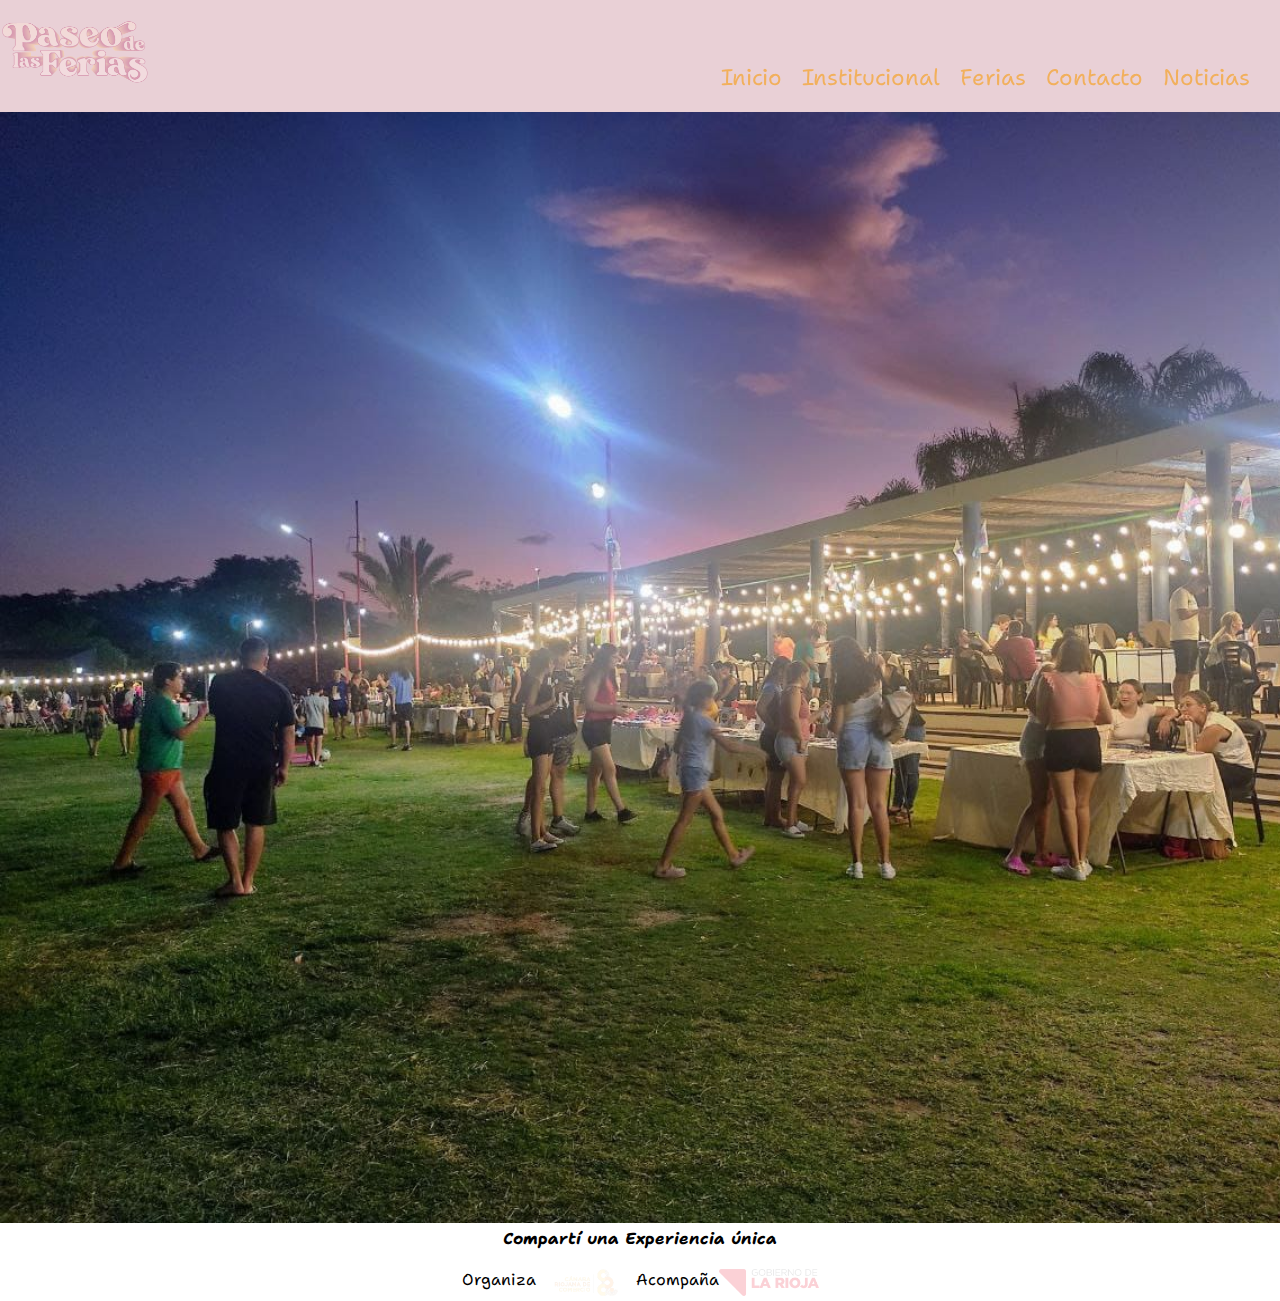
<file: index.html>
<!DOCTYPE html>
<html lang="en">
<head>
    <meta charset="UTF-8">
    <meta http-equiv="X-UA-Compatible" content="IE=edge">
    <meta name="viewport" content="width=device-width, initial-scale=1.0">
    <link rel="shortcut icon" href="./img/logo paseo de las ferias.png">
    <link rel="stylesheet" href="./sass/main.css">
    <meta name="description" content="Sumate a la pagina oficial del Paseo de las Ferias, donde encontrarás las mejores oportunidades para tu emprendimiento">
    <meta name="keywords" content="ferias, emprendedores, oprtunidades, paseo, feriantes">
        <title>Paseo de las Ferias</title>
</head>

<body>
 <header>
    <section class="logo">
        <img src="./img/logo paseo de las ferias.png" alt="logo del paseo de las ferias" srcset="">
    </section>
    <nav class="menu-nav">

        <ul>
                <li><a href="./index.html">Inicio</a></li>
                <li><a href="./paginas/institucional.html">Institucional</a> </li>
                <li><a href="./paginas/ferias.html"> Ferias</a></li>
                <li><a href="./paginas/contacto.html">Contacto</a></li>
                <li><a href="./paginas/noticias.html">Noticias</a></li>
        </ul>
    </nav>
 </header>

 <main>
    <section class="fondo">
        <img src="./img/fondo home.jpeg" alt="foto real del paseo de las ferias" srcset="">
    </section>
    <section>
        <div class="spot">
            <p>
                <em> <strong>Compartí una Experiencia única</strong></em> 
            </p>    
          </div>
    </section>

 </main>

 <footer class="patrocinadores">
    <span>Organiza</span>
    <div class="crc">
        <img src="./img/crc chico-01.png" alt="logo de la camara riojana de comercio"></div>
    <span>Acompaña</span>
    <div class="gob">
        <img src="./img/LOGO-GOBIERNO-web.png" alt="logo del gobierno de la rioja"></div>
 </footer>
</body>
</html>
</file>
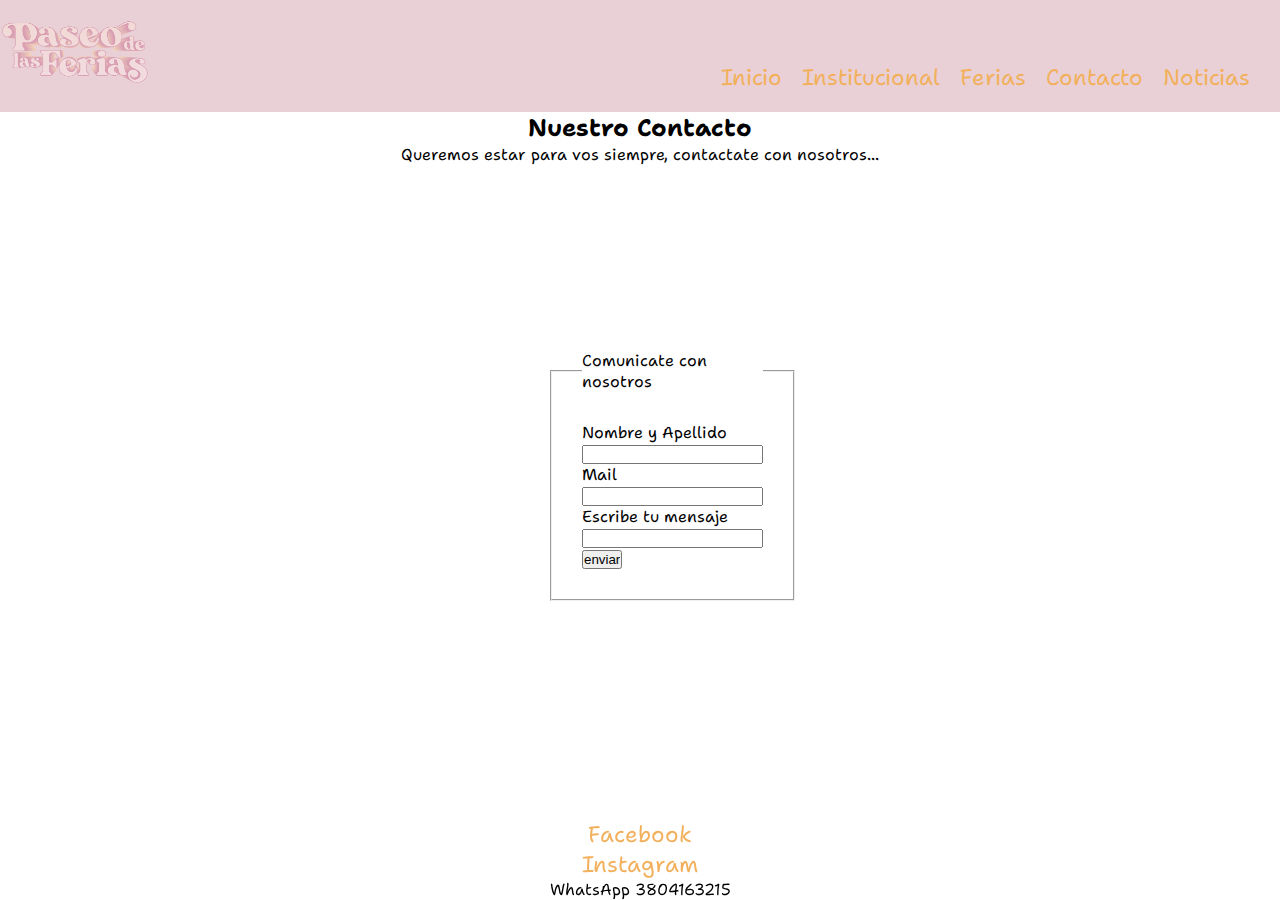
<file: paginas/contacto.html>
<!DOCTYPE html>
<html lang="en">
<head>
    <meta charset="UTF-8">
    <meta http-equiv="X-UA-Compatible" content="IE=edge">
    <meta name="viewport" content="width=device-width, initial-scale=1.0">
    <link rel="shortcut icon" href="../img/logo paseo de las ferias.png">
    <link rel="stylesheet" href="../sass/main.css">
    <meta name="description" content="contactate con la red mas grande de emprendedores de la ciudad">
    <meta name="keywords" content="ferias, emprendedores, oprtunidades, paseo, feriantes">
    <title>Contacto</title>
</head>

<body>
 <header>
    <section class="logo">
        <img src="../img/logo paseo de las ferias.png" alt="logo del paseo de las ferias" srcset="">
    </section>
    <nav class="menu-nav">

        <ul>
            <li><a href="../index.html">Inicio</a></li>
            <li><a href="../paginas/institucional.html">Institucional</a> </li>
            <li><a href="../paginas/ferias.html"> Ferias</a></li>
            <li><a href="./paginas/contacto.html">Contacto</a></li>
            <li><a href="../paginas/noticias.html">Noticias</a></li>
        </ul>
    </nav>
 </header>
 <main class="contac">
    <h2>Nuestro Contacto</h2>
    <p>Queremos estar para vos siempre, contactate con nosotros...</p>
    <form >
        <fieldset>
            <legend>Comunicate con nosotros</legend>
            <label for="nombre">Nombre y Apellido</label>
            <input type="text" name="nombre">
            <label for="mail">Mail</label>
            <input type="text" name="mail">
            <label for="tu-mensaje">Escribe tu mensaje</label>
            <input type="text" name="Tu-mensaje">
            <input type="submit" value="enviar">
        </fieldset>
    </form>
 </main>
 <footer class="footerContact desvanecer">
    <ul>
        <li><a href="https://www.facebook.com/crclarioja/">Facebook</a></li>
        <li><a href="https%3A%2F%2FInstagram.com%2Fcrclarioja%2F">Instagram</a></li>
        <li><p>WhatsApp 3804163215</p></li>
    </ul>
 </footer>
</body>
</html>
</file>
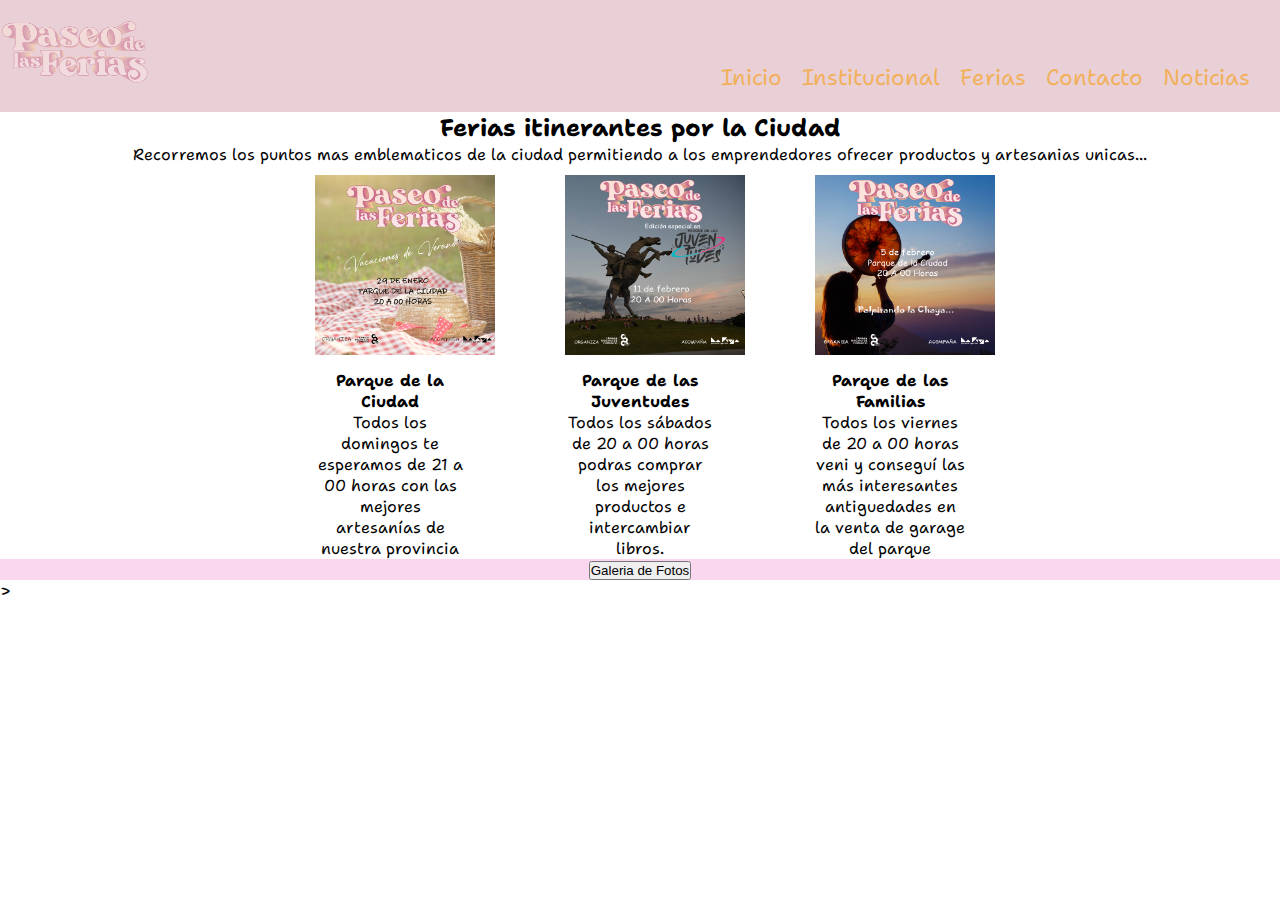
<file: paginas/ferias.html>
<!DOCTYPE html>
<html lang="en">
<head>
    <meta charset="UTF-8">
    <meta http-equiv="X-UA-Compatible" content="IE=edge">
    <meta name="viewport" content="width=device-width, initial-scale=1.0">
    <link rel="shortcut icon" href="../img/logo paseo de las ferias.png">
    <link rel="stylesheet" href="../sass/main.css">
    <meta name="description" content="toda la informacion de donde puedes encontrar a nuestra feria itinerante">
    <meta name="keywords" content="ferias, emprendedores, oprtunidades, paseo, feriantes">
    <title>Ferias</title>
</head>

<body>
 <header>
    <section class="logo">
        <img src="../img/logo paseo de las ferias.png" alt="logo del paseo de las ferias" srcset="">
    </section>
    <nav class="menu-nav">

        <ul>
            <li><a href="../index.html">Inicio</a></li>
            <li><a href="../paginas/institucional.html">Institucional</a> </li>
            <li><a href="./paginas/ferias.html"> Ferias</a></li>
            <li><a href="../paginas/contacto.html">Contacto</a></li>
            <li><a href="../paginas/noticias.html">Noticias</a></li>
        </ul>
    </nav>
 </header>
 <main>
    <h2>Ferias itinerantes por la Ciudad</h2>
    <div class="presentacion">
        <p>Recorremos los puntos mas emblematicos de la ciudad permitiendo a los emprendedores ofrecer productos y artesanias unicas...</p>
    </div>
    <div class="feriasImagenes">
        <div><img src="../img/ferias 1.jpg" alt="feria en parque de la ciudad"></div>
        <div><img src="../img/ferias 2.jpg" alt="feria en parque de las juventudes"></div> 
        <div><img src="../img/ferias 3.jpg" alt="feria en parque de la familia"></div>
    </div>
    <div class="feriasTitulos">
        <div><h4>Parque de la Ciudad</h4></div>
        <div><h4>Parque de las Juventudes</h4></div>
        <div><h4>Parque de las Familias</h4></div>
    </div>
    <div class="feriasTexto">
        <div> <p>Todos los domingos te esperamos de 21 a 00 horas con las mejores artesanías de nuestra provincia</p></div>
        <div><p>Todos los sábados de 20 a 00 horas podras comprar los mejores productos e intercambiar libros.</p></div>
        <div><p>Todos los viernes de 20 a 00 horas veni y conseguí las más interesantes antiguedades en la venta de garage del parque</p></div>
    </div>    
    <section  class="galeria">
        <input type="submit" value="Galeria de Fotos">
    </section>></section>

 </main>

</body>
</html>
</file>
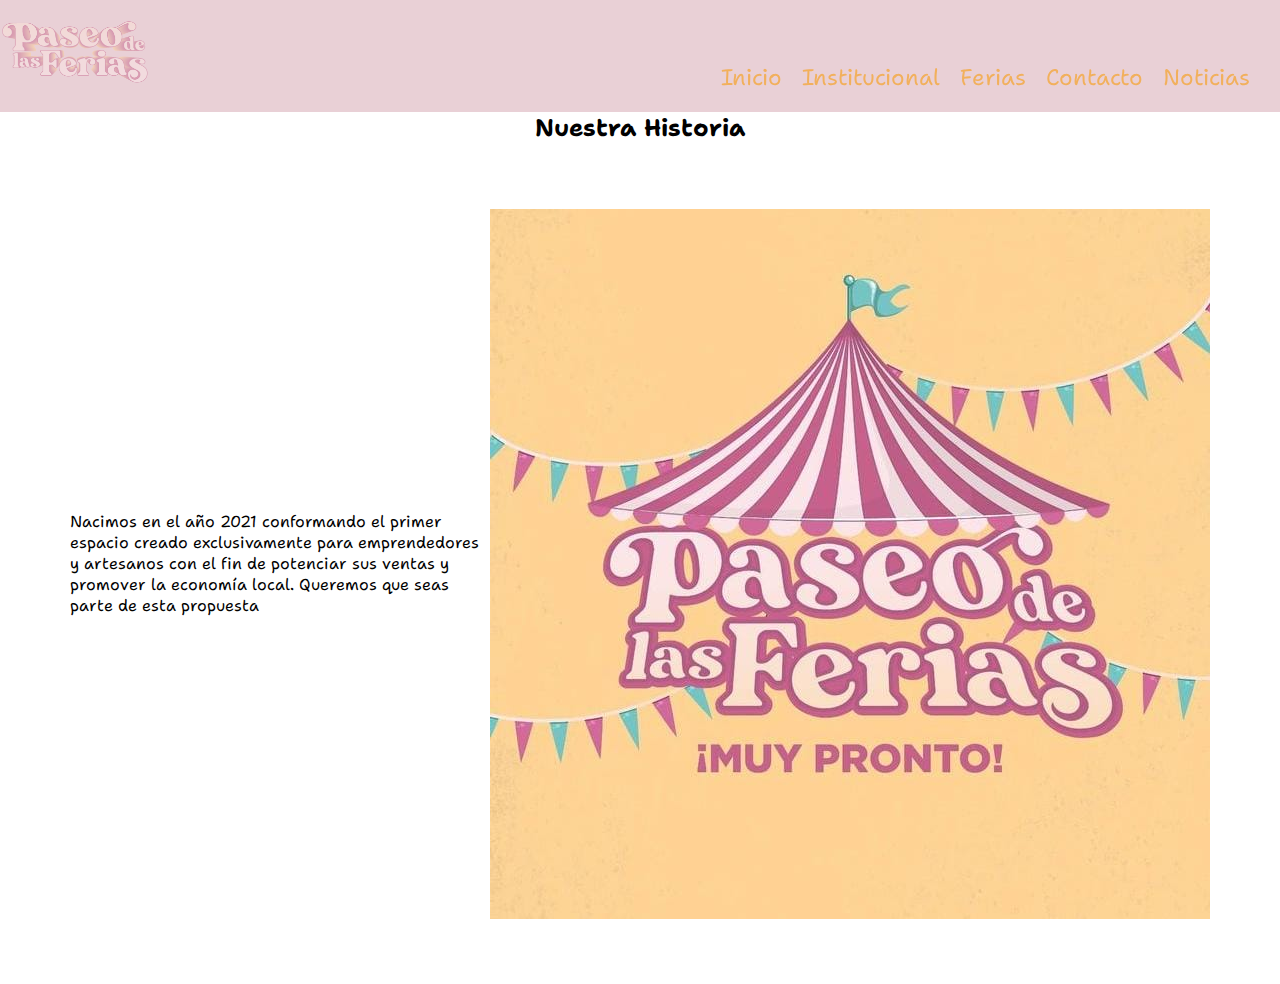
<file: paginas/institucional.html>
<!DOCTYPE html>
<html lang="en">
<head>
    <meta charset="UTF-8">
    <meta http-equiv="X-UA-Compatible" content="IE=edge">
    <meta name="viewport" content="width=device-width, initial-scale=1.0">
    <link rel="shortcut icon" href="../img/logo paseo de las ferias.png">
    <link rel="stylesheet" href="../sass/main.css">
    <meta name="description" content="Te contamos nuestra historia, queremos conocer la tuya, y sumarte a nuestro camino de oprtunidades">
    <meta name="keywords" content="ferias, emprendedores, oprtunidades, paseo, feriantes">
    <title>Institucional</title>
</head>

<body>
 <header>
    <section class="logo">
        <img src="../img/logo paseo de las ferias.png" alt="logo del paseo de las ferias" srcset="">
    </section>
    <nav class="menu-nav">

        <ul>
                <li><a href="../index.html">Inicio</a></li>
                <li><a href="./paginas/institucional.html">Institucional</a> </li>
                <li><a href="../paginas/ferias.html"> Ferias</a></li>
                <li><a href="../paginas/contacto.html">Contacto</a></li>
                <li><a href="../paginas/noticias.html">Noticias</a></li>
        </ul>
    </nav>
 </header>
 <main>
    <h2>Nuestra Historia</h2>
    <div class="historia">
        <p>Nacimos en el año 2021 conformando el primer espacio creado exclusivamente para emprendedores y artesanos con el fin de potenciar sus ventas y promover la economía local. Queremos que seas parte de esta propuesta </p>
        <img src="../img/quienes somos.jpeg" alt="primer flyer del paseo de las ferias">
    </div>
 </main>

</body>
</html>
</file>
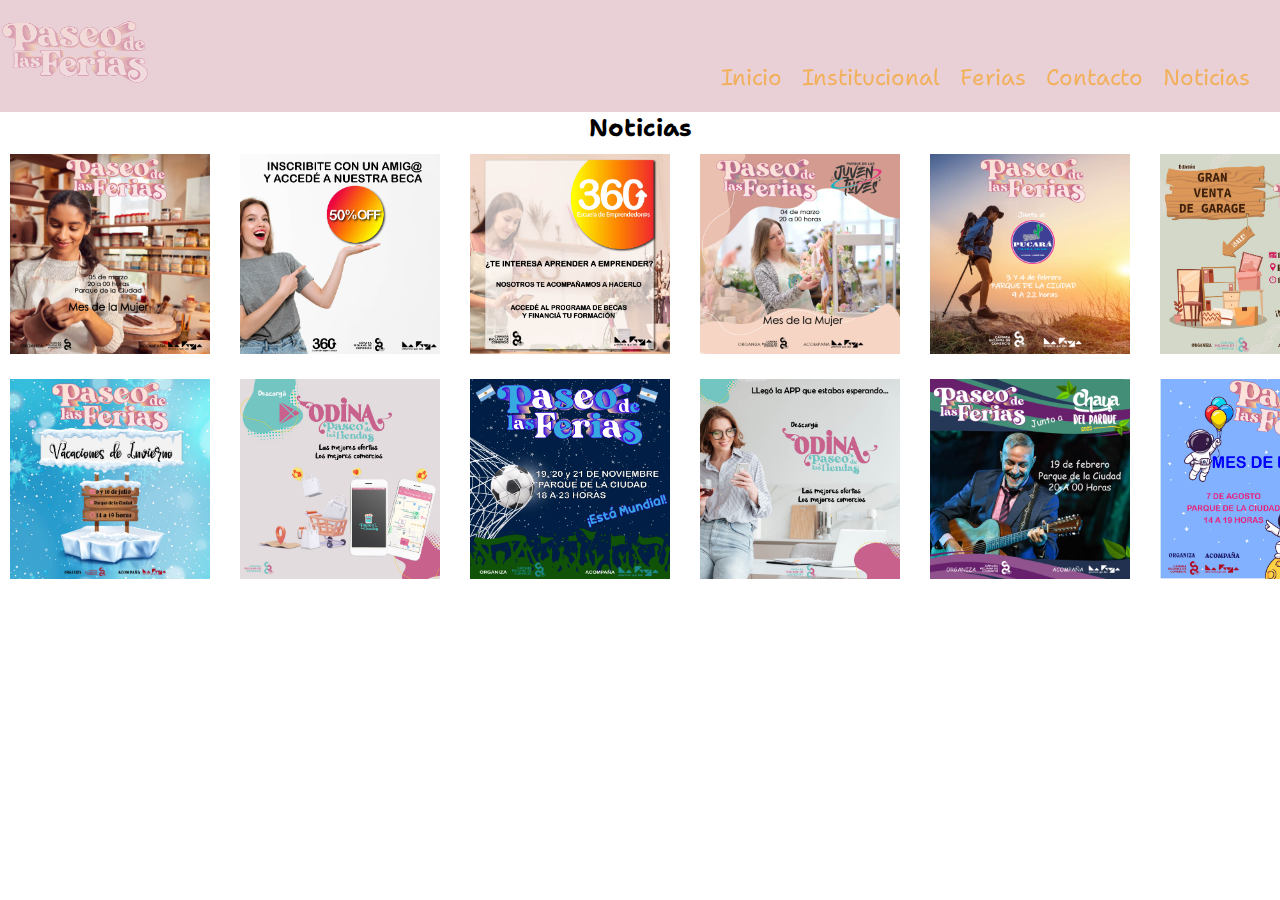
<file: paginas/noticias.html>
<!DOCTYPE html>
<html lang="en">
<head>
    <meta charset="UTF-8">
    <meta http-equiv="X-UA-Compatible" content="IE=edge">
    <meta name="viewport" content="width=device-width, initial-scale=1.0">
    <link rel="shortcut icon" href="../img/logo paseo de las ferias.png">
    <link rel="stylesheet" href="../sass/main.css">
    <meta name="description" content="Todo lo mas relevante que nos dejan las ediciones de la feria y todo lo que se viene">
    <meta name="keywords" content="ferias, emprendedores, oprtunidades, paseo, feriantes">
    <title>Noticias</title>
</head>

<body>
 <header>
    <section class="logo">
        <img src="../img/logo paseo de las ferias.png" alt="logo del paseo de las ferias" srcset="">
    </section>
    <nav class="menu-nav">

        <ul>
            <li><a href="../index.html">Inicio</a></li>
            <li><a href="../paginas/institucional.html">Institucional</a> </li>
            <li><a href="../paginas/ferias.html"> Ferias</a></li>
            <li><a href="../paginas/contacto.html">Contacto</a></li>
            <li><a href="./paginas/noticias.html">Noticias</a></li>
        </ul>
    </nav>
 </header>
 <main>
    <h2>Noticias</h2>
    <div class="noticias-fotos">
        <div><img src="../img/noticias 1.jpg" alt="flyer del paseo de las ferias 1" ></div>
        <div><img src="../img/noticias 2.jpg" alt="flyer del paseo de las ferias 2"></div>
        <div><img src="../img/noticias 3.jpg" alt="flyer del paseo de las ferias 3"></div>
        <div><img src="../img/noticias 4.jpg" alt="flyer del paseo de las ferias 4"></div>
        <div><img src="../img/noticias 5.jpg" alt="flyer del paseo de las ferias 5"></div>
        <div><img src="../img/noticias 6.jpg" alt="flyer del paseo de las ferias 6"></div>
        <div><img src="../img/noticias 7.jpg" alt="flyer del paseo de las ferias 7"></div>
        <div><img src="../img/noticias 8.jpg" alt="flyer del paseo de las ferias 8"></div>
        <div><img src="../img/noticias 9.jpg" alt="flyer del paseo de las ferias 9"></div>
        <div><img src="../img/noticias 10.jpg" alt="flyer del paseo de las ferias 10"></div>
        <div><img src="../img/noticias 11.jpg" alt="flyer del paseo de las ferias 11"></div>
        <div><img src="../img/noticias 12.jpg" alt="flyer del paseo de las ferias 12"></div>
    </div>

 </main>
</body>
</html>
</file>
<file: sass/main.css>
@import url("https://fonts.googleapis.com/css2?family=Shantell+Sans:wght@300&display=swap");
* {
  padding: 0;
  margin: 0;
}

header {
  position: sticky;
  top: 0;
  background-color: rgba(183, 103, 124, 0.3098039216);
  display: flex;
  justify-content: space-between;
}

.menu-nav {
  padding: 20px;
  display: flex;
  align-items: flex-end;
}

nav ul {
  display: flex;
}

main section img {
  width: 1440px;
  height: 1111px;
  left: 0px;
  top: 75px;
}

ul li {
  list-style: none;
}

ul li a {
  color: #F2B05C;
  font-size: 1.4rem;
  list-style: none;
  margin: 0px 10px;
  text-decoration: none;
}

body {
  font-family: "Shantell Sans", cursive;
}

.logo img {
  width: 150px;
  margin: 0;
}

h2 {
  text-align: center;
}

/*particulares*/
.patrocinadores {
  display: flex;
  justify-content: center;
  margin-top: 20px;
}

.desvanecer {
  animation: opacityOn 1s normal ;
  animation-delay: 2s;
}

@keyframes opacityOn {
  0% {
      opacity: 0;
  }
  100% {
      opacity: 1;
  }
}

footer img {
  opacity: 0.2;
  width: 100px;
}

img:hover {
  opacity: 0.5;
}

.footerContact {
  position: fixed;
  left: 0;
  bottom: 0;
  width: 100%;
  text-align: center;
}

.spot {
  text-align: center;
}

.historia {
  display: flex;
  align-items: center;
  margin: 15px 20px;
  padding: 50px;
  right: 10px;
}

.presentacion p {
  text-align: center;
}

.feriasImagenes img {
  width: 180px;
}

.feriasImagenes {
  display: grid;
  grid-template-columns: 150px 150px 150px;
  grid-row: 300px;
  gap: 20px 100px;
  padding: 10px;
  justify-content: center;
}

.feriasTitulos {
  display: grid;
  grid-template-columns: 150px 150px 150px;
  grid-row: 300px;
  gap: 20px 100px;
  justify-content: center;
  text-align: center;
}

.feriasTexto {
  display: grid;
  grid-template-columns: 150px 150px 150px;
  grid-row: 300px;
  gap: 20px 100px;
  justify-content: center;
  text-align: center;
}

.galeria {
  text-align: center;
  background-color: rgb(250, 215, 238);
}

fieldset {
  padding: 30px;
  width: 40px;
}

form { 
  position:absolute;
  left:50%;
  top:50%;
  margin:-100px 0 0 -90px;
}

.contac p {
  text-align: center;
}

.noticias-fotos img {
  width: 200px;
}

.noticias-fotos {
  display: grid;
  grid-template-columns: repeat(6, 100px);
  grid-row: 100px 100px;
  gap: 20px 130px;
  padding: 10px;
}

/*media queries*/
/*tablet*/
/*mobile*/
@media only screen and (max-width: 576px) {
  /*estilos generales*/
  header {
    flex-direction: column;
  }
  .logo img {
    text-align: center;
  }
  .fondo img {
    width: 100%;
    height: 100%;
  }
  /*institucional*/
  .historia {
    display: contents;
  }
  .historia img {
    width: 100%;
  }
  .historia p {
    text-align: justify;
  }

  .noticias-fotos {
    display: grid;
    grid-template-columns:repeat(2, 100px);
    grid-row: 100px;
    gap:20px 130px;
    padding: 60px;
  }

.feriasTitulos { 
  gap:20px 61px;
}
.feriasTexto { 
  gap:20px 50px;
}
.feriasImagenes{ 
  gap: 10px 38px;
  justify-content:initial;
}


}/*# sourceMappingURL=main.css.map */
</file>
